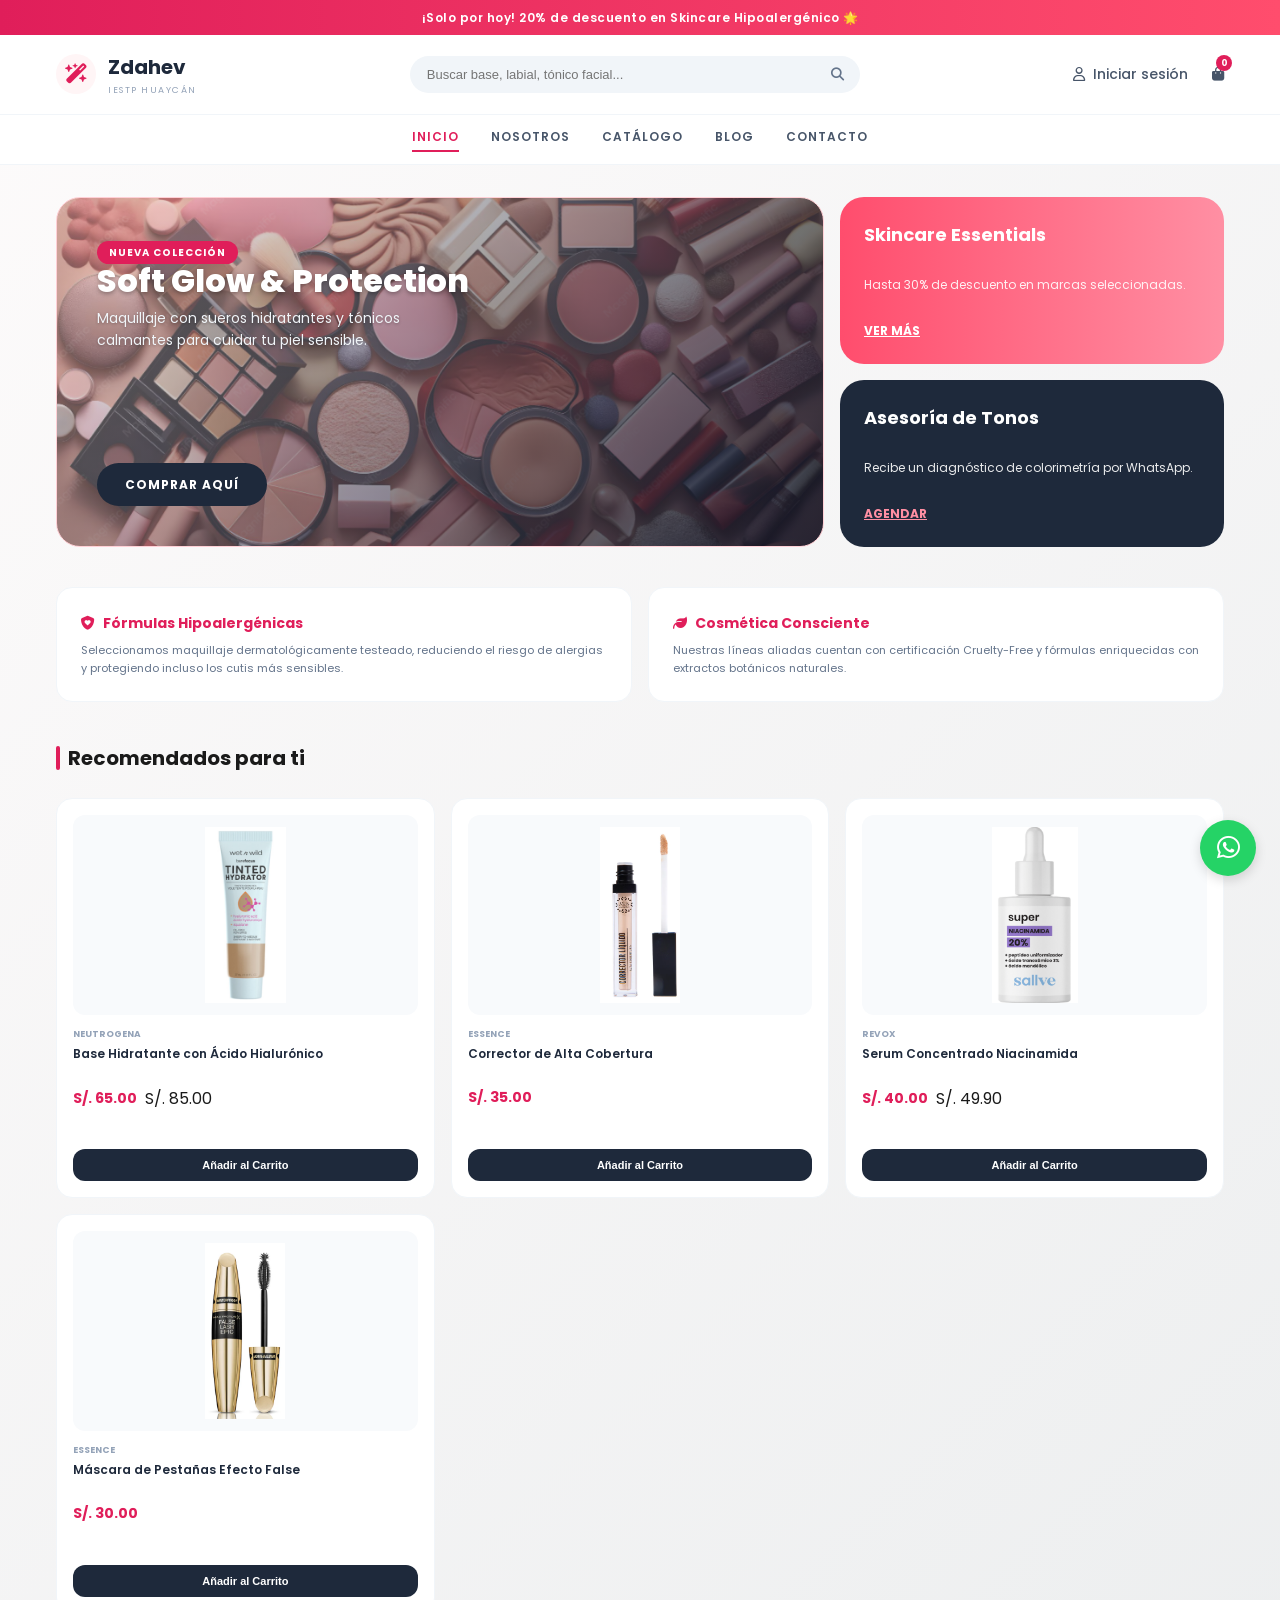
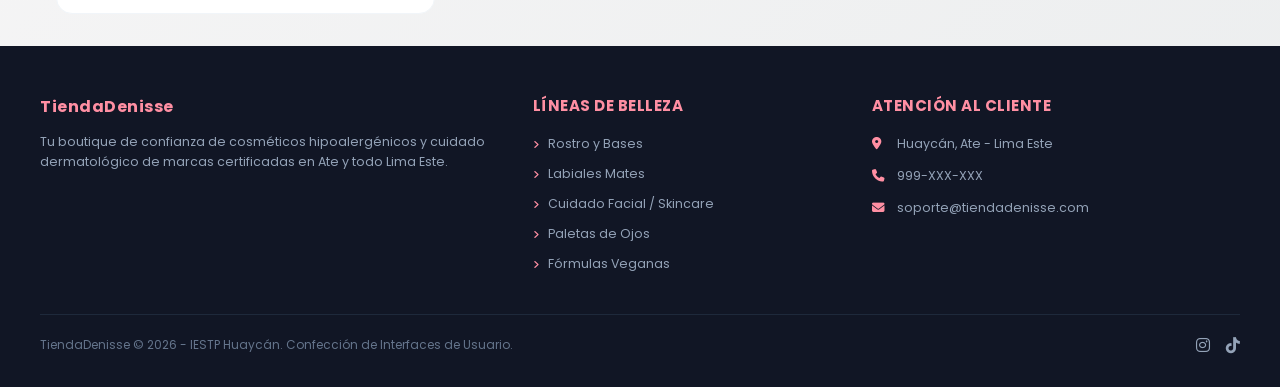
<file: index.html>
<!DOCTYPE html>
<html lang="es">
<head>
    <meta charset="UTF-8">
    <meta name="viewport" content="width=device-width, initial-scale=1.0">
    <title>TiendaDenisse | Cosméticos y Maquillaje</title>
    <link rel="stylesheet" href="estilo.css">
    <link rel="stylesheet" href="https://cdnjs.cloudflare.com/ajax/libs/font-awesome/6.4.0/css/all.min.css">
</head>
<body>

    <div class="barra-promo">
        ¡Solo por hoy! 20% de descuento en Skincare Hipoalergénico 🌟
    </div>

    <header>
        <div class="cabecera-contenedor">
            <a href="index.html" class="logo-enlace">
                <div class="logo-icono"><i class="fa-solid fa-wand-magic-sparkles"></i></div>
                <div class="logo-texto">
                    <h1>Zdahev</h1>
                    <p>IESTP Huaycán</p>
                </div>
            </a>
            <div class="buscador-caja">
                <input type="text" placeholder="Buscar base, labial, tónico facial..." class="buscador-input">
                <button class="buscador-boton"><i class="fa-solid fa-magnifying-glass"></i></button>
            </div>
            <div class="cabecera-iconos">
                <div class="icono-usuario">
                    <i class="fa-regular fa-user"></i>
                    <span>Iniciar sesión</span>
                </div>
                <div class="icono-carrito">
                    <div class="carrito-badge">
                        <i class="fa-solid fa-bag-shopping"></i>
                        <span class="badge">0</span>
                    </div>
                </div>
            </div>
        </div>
        <nav class="menu-navegacion">
            <div class="menu-enlaces">
                <a href="index.html" class="activo">Inicio</a>
                <a href="nosotros.html">Nosotros</a>
                <a href="catalogo.html">Catálogo</a>
                <a href="blog.html">Blog</a>
                <a href="contacto.html">Contacto</a>
            </div>
        </nav>
    </header>

    <main>
        <div class="banner-grid">
    <div class="banner-grande">
        <div>
            <span class="tag-nuevo">Nueva Colección</span>
            <h2>Soft Glow & Protection</h2>
            <p>Maquillaje con sueros hidratantes y tónicos calmantes para cuidar tu piel sensible.</p>
        </div>
       
                <div>
                    <a href="catalogo.html" class="boton-comprar">Comprar Aquí</a>
                </div>
            </div>
            <div class="banners-columna">
                <div class="banner-mini rosa">
                    <h3>Skincare Essentials</h3>
                    <p>Hasta 30% de descuento en marcas seleccionadas.</p>
                    <a href="catalogo.html">Ver Más</a>
                </div>
                <div class="banner-mini oscuro">
                    <h3>Asesoría de Tonos</h3>
                    <p>Recibe un diagnóstico de colorimetría por WhatsApp.</p>
                    <a href="contacto.html">Agendar</a>
                </div>
            </div>
        </div>

        <div class="columnas-info">
            <div class="tarjeta-info">
                <h3><i class="fa-solid fa-shield-heart"></i> Fórmulas Hipoalergénicas</h3>
                <p>Seleccionamos maquillaje dermatológicamente testeado, reduciendo el riesgo de alergias y protegiendo incluso los cutis más sensibles.</p>
            </div>
            <div class="tarjeta-info">
                <h3><i class="fa-solid fa-leaf"></i> Cosmética Consciente</h3>
                <p>Nuestras líneas aliadas cuentan con certificación Cruelty-Free y fórmulas enriquecidas con extractos botánicos naturales.</p>
            </div>
        </div>

        <section>
            <h2 class="seccion-titulo"><span></span> Recomendados para ti</h2>
            <div class="grid-productos">
                <div class="tarjeta-producto">
                    <div class="producto-imagen"><img src="m1.png" alt=""></div>
                    <div>
                        <span class="producto-marca">Neutrogena</span>
                        <h4 class="producto-nombre">Base Hidratante con Ácido Hialurónico</h4>
                        <div class="precio-caja">
                            <span class="precio-actual">S/. 65.00</span>
                            <span class="precio-antiguo">S/. 85.00</span>
                        </div>
                    </div>
                    <button class="boton-carrito">Añadir al Carrito</button>
                </div>
                <div class="tarjeta-producto">
                    <div class="producto-imagen"><img src="m2.png" alt=""></div>
                    <div>
                        <span class="producto-marca">Essence</span>
                        <h4 class="producto-nombre">Corrector de Alta Cobertura</h4>
                        <div class="precio-caja">
                            <span class="precio-actual">S/. 35.00</span>
                        </div>
                    </div>
                    <button class="boton-carrito">Añadir al Carrito</button>
                </div>
                <div class="tarjeta-producto">
                    <div class="producto-imagen"><img src="m3.png" alt=""></div>
                    <div>
                        <span class="producto-marca">Revox</span>
                        <h4 class="producto-nombre">Serum Concentrado Niacinamida</h4>
                        <div class="precio-caja">
                            <span class="precio-actual">S/. 40.00</span>
                            <span class="precio-antiguo">S/. 49.90</span>
                        </div>
                    </div>
                    <button class="boton-carrito">Añadir al Carrito</button>
                </div>
                <div class="tarjeta-producto">
                    <div class="producto-imagen"><img src="m4.png" alt=""></div>
                    <div>
                        <span class="producto-marca">Essence</span>
                        <h4 class="producto-nombre">Máscara de Pestañas Efecto False</h4>
                        <div class="precio-caja">
                            <span class="precio-actual">S/. 30.00</span>
                        </div>
                    </div>
                    <button class="boton-carrito">Añadir al Carrito</button>
                </div>
            </div>
        </section>
    </main>

    <footer class="footer-premium">
        <div class="footer-premium-contenedor">
            
            <div class="footer-columnas-grid">
                <!-- Columna 1: Branding y Propósito -->
                <div class="columna-beauty">
                    <h4 style="color: #ff8fa3; font-size: 16px; font-weight: 700; text-transform: none; margin-bottom: 12px;">TiendaDenisse</h4>
                    <p>Tu boutique de confianza de cosméticos hipoalergénicos y cuidado dermatológico de marcas certificadas en Ate y todo Lima Este.</p>
                </div>

                <!-- Columna 2: NUEVA INFORMACIÓN (Reemplaza al Mapa del Sitio) -->
                <div class="columna-beauty">
                    <h4>Líneas de Belleza</h4>
                    <ul>
                        <li><a href="catalogo.html"><i class="fa-solid fa-angle-right" style="font-size: 10px; margin-right: 6px; color: #ff8fa3;"></i> Rostro y Bases</a></li>
                        <li><a href="catalogo.html"><i class="fa-solid fa-angle-right" style="font-size: 10px; margin-right: 6px; color: #ff8fa3;"></i> Labiales Mates</a></li>
                        <li><a href="catalogo.html"><i class="fa-solid fa-angle-right" style="font-size: 10px; margin-right: 6px; color: #ff8fa3;"></i> Cuidado Facial / Skincare</a></li>
                        <li><a href="catalogo.html"><i class="fa-solid fa-angle-right" style="font-size: 10px; margin-right: 6px; color: #ff8fa3;"></i> Paletas de Ojos</a></li>
                        <li><a href="catalogo.html"><i class="fa-solid fa-angle-right" style="font-size: 10px; margin-right: 6px; color: #ff8fa3;"></i> Fórmulas Veganas</a></li>
                    </ul>
                </div>

                <!-- Columna 3: Información de Contacto Directo -->
                <div class="columna-beauty">
                    <h4>Atención al Cliente</h4>
                    <ul style="gap: 12px;">
                        <li><i class="fa-solid fa-location-dot" style="color: #ff8fa3; margin-right: 8px; width: 14px;"></i> Huaycán, Ate - Lima Este</li>
                        <li><i class="fa-solid fa-phone" style="color: #ff8fa3; margin-right: 8px; width: 14px;"></i> 999-XXX-XXX</li>
                        <li><i class="fa-solid fa-envelope" style="color: #ff8fa3; margin-right: 8px; width: 14px;"></i> soporte@tiendadenisse.com</li>
                    </ul>
                </div>
            </div>

            <!-- Fila Inferior Sutil -->
            <div class="footer-base-creditos">
                <span>TiendaDenisse © 2026 - IESTP Huaycán. Confección de Interfaces de Usuario.</span>
                <div class="redes-beauty-iconos">
                    <i class="fa-brands fa-instagram"></i>
                    <i class="fa-brands fa-tiktok"></i>
                </div>
            </div>

        </div>
    </footer>
    <!-- GLOBITO DE WHATSAPP FLOTANTE FIJO -->
    <a href="https://wa.me/51999999999" class="btn-whatsapp-flotante" target="_blank">
        <i class="fa-brands fa-whatsapp"></i>
    </a>

</body>
</html>
</file>
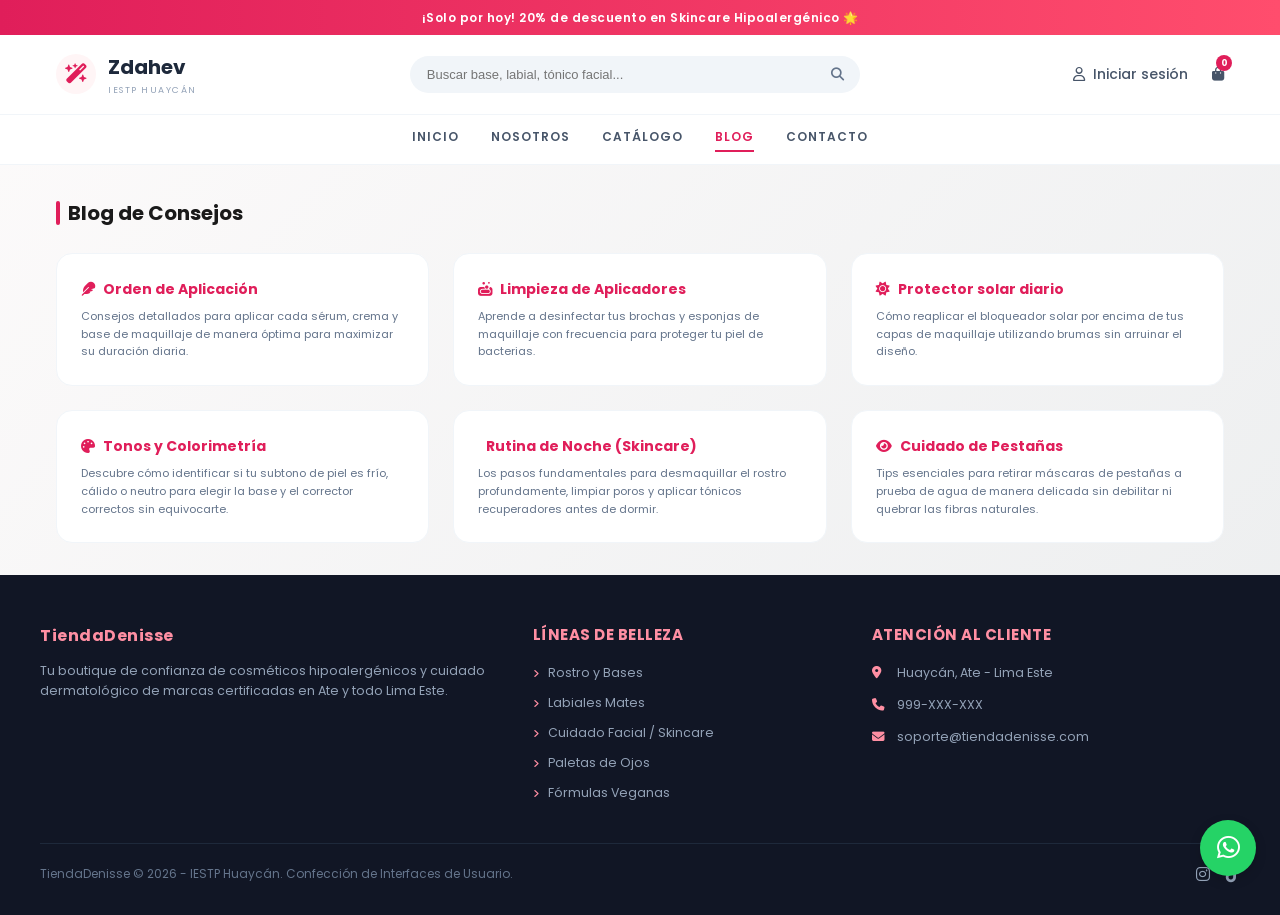
<file: blog.html>
<!DOCTYPE html>
<html lang="es">
<head>
    <meta charset="UTF-8">
    <meta name="viewport" content="width=device-width, initial-scale=1.0">
    <title>Blog | TiendaDenisse</title>
    <link rel="stylesheet" href="estilo.css">
    <link rel="stylesheet" href="https://cdnjs.cloudflare.com/ajax/libs/font-awesome/6.4.0/css/all.min.css">
</head>
<body>

    <div class="barra-promo">
        ¡Solo por hoy! 20% de descuento en Skincare Hipoalergénico 🌟
    </div>

    <header>
        <div class="cabecera-contenedor">
            <a href="index.html" class="logo-enlace">
                <div class="logo-icono"><i class="fa-solid fa-wand-magic-sparkles"></i></div>
                <div class="logo-texto">
                    <h1>Zdahev</h1>
                    <p>IESTP Huaycán</p>
                </div>
            </a>
            <div class="buscador-caja">
                <input type="text" placeholder="Buscar base, labial, tónico facial..." class="buscador-input">
                <button class="buscador-boton"><i class="fa-solid fa-magnifying-glass"></i></button>
            </div>
            <div class="cabecera-iconos">
                <div class="icono-usuario">
                    <i class="fa-regular fa-user"></i>
                    <span>Iniciar sesión</span>
                </div>
                <div class="icono-carrito">
                    <div class="carrito-badge">
                        <i class="fa-solid fa-bag-shopping"></i>
                        <span class="badge">0</span>
                    </div>
                </div>
            </div>
        </div>
        <nav class="menu-navegacion">
            <div class="menu-enlaces">
                <a href="index.html">Inicio</a>
                <a href="nosotros.html">Nosotros</a>
                <a href="catalogo.html">Catálogo</a>
                <a href="blog.html" class="activo">Blog</a>
                <a href="contacto.html">Contacto</a>
            </div>
        </nav>
    </header>

    <main>
        <h2 class="seccion-titulo"><span></span> Blog de Consejos</h2>
        
        <!-- Grilla ampliada a 6 artículos (3 por fila) para eliminar el espacio en blanco -->
        <div class="grid-blog">
            
            <!-- Fila 1: Artículos Existentes -->
            <article class="tarjeta-blog">
                <div class="tarjeta-info" style="border:none; padding:0;">
                    <h3 style="margin-bottom:8px;"><i class="fa-solid fa-feather"></i> Orden de Aplicación</h3>
                    <p>Consejos detallados para aplicar cada sérum, crema y base de maquillaje de manera óptima para maximizar su duración diaria.</p>
                </div>
            </article>

            <article class="tarjeta-blog">
                <div class="tarjeta-info" style="border:none; padding:0;">
                    <h3 style="margin-bottom:8px;"><i class="fa-solid fa-soap"></i> Limpieza de Aplicadores</h3>
                    <p>Aprende a desinfectar tus brochas y esponjas de maquillaje con frecuencia para proteger tu piel de bacterias.</p>
                </div>
            </article>

            <article class="tarjeta-blog">
                <div class="tarjeta-info" style="border:none; padding:0;">
                    <h3 style="margin-bottom:8px;"><i class="fa-solid fa-sun"></i> Protector solar diario</h3>
                    <p>Cómo reaplicar el bloqueador solar por encima de tus capas de maquillaje utilizando brumas sin arruinar el diseño.</p>
                </div>
            </article>

            <!-- Fila 2: Nuevos Artículos Añadidos -->
            <article class="tarjeta-blog">
                <div class="tarjeta-info" style="border:none; padding:0;">
                    <h3 style="margin-bottom:8px;"><i class="fa-solid fa-palette"></i> Tonos y Colorimetría</h3>
                    <p>Descubre cómo identificar si tu subtono de piel es frío, cálido o neutro para elegir la base y el corrector correctos sin equivocarte.</p>
                </div>
            </article>

            <article class="tarjeta-blog">
                <div class="tarjeta-info" style="border:none; padding:0;">
                    <h3 style="margin-bottom:8px;"><i class="fa-solid fa-sparkles"></i> Rutina de Noche (Skincare)</h3>
                    <p>Los pasos fundamentales para desmaquillar el rostro profundamente, limpiar poros y aplicar tónicos recuperadores antes de dormir.</p>
                </div>
            </article>

            <article class="tarjeta-blog">
                <div class="tarjeta-info" style="border:none; padding:0;">
                    <h3 style="margin-bottom:8px;"><i class="fa-solid fa-eye"></i> Cuidado de Pestañas</h3>
                    <p>Tips esenciales para retirar máscaras de pestañas a prueba de agua de manera delicada sin debilitar ni quebrar las fibras naturales.</p>
                </div>
            </article>

        </div>
    </main>

    <!-- PIE DE PÁGINA CON SECCIÓN DE CATEGORÍAS CAMBIADA -->
    <footer class="footer-premium">
        <div class="footer-premium-contenedor">
            
            <div class="footer-columnas-grid">
                <!-- Columna 1: Branding y Propósito -->
                <div class="columna-beauty">
                    <h4 style="color: #ff8fa3; font-size: 16px; font-weight: 700; text-transform: none; margin-bottom: 12px;">TiendaDenisse</h4>
                    <p>Tu boutique de confianza de cosméticos hipoalergénicos y cuidado dermatológico de marcas certificadas en Ate y todo Lima Este.</p>
                </div>

                <!-- Columna 2: NUEVA INFORMACIÓN (Reemplaza al Mapa del Sitio) -->
                <div class="columna-beauty">
                    <h4>Líneas de Belleza</h4>
                    <ul>
                        <li><a href="catalogo.html"><i class="fa-solid fa-angle-right" style="font-size: 10px; margin-right: 6px; color: #ff8fa3;"></i> Rostro y Bases</a></li>
                        <li><a href="catalogo.html"><i class="fa-solid fa-angle-right" style="font-size: 10px; margin-right: 6px; color: #ff8fa3;"></i> Labiales Mates</a></li>
                        <li><a href="catalogo.html"><i class="fa-solid fa-angle-right" style="font-size: 10px; margin-right: 6px; color: #ff8fa3;"></i> Cuidado Facial / Skincare</a></li>
                        <li><a href="catalogo.html"><i class="fa-solid fa-angle-right" style="font-size: 10px; margin-right: 6px; color: #ff8fa3;"></i> Paletas de Ojos</a></li>
                        <li><a href="catalogo.html"><i class="fa-solid fa-angle-right" style="font-size: 10px; margin-right: 6px; color: #ff8fa3;"></i> Fórmulas Veganas</a></li>
                    </ul>
                </div>

                <!-- Columna 3: Información de Contacto Directo -->
                <div class="columna-beauty">
                    <h4>Atención al Cliente</h4>
                    <ul style="gap: 12px;">
                        <li><i class="fa-solid fa-location-dot" style="color: #ff8fa3; margin-right: 8px; width: 14px;"></i> Huaycán, Ate - Lima Este</li>
                        <li><i class="fa-solid fa-phone" style="color: #ff8fa3; margin-right: 8px; width: 14px;"></i> 999-XXX-XXX</li>
                        <li><i class="fa-solid fa-envelope" style="color: #ff8fa3; margin-right: 8px; width: 14px;"></i> soporte@tiendadenisse.com</li>
                    </ul>
                </div>
            </div>

            <!-- Fila Inferior Sutil -->
            <div class="footer-base-creditos">
                <span>TiendaDenisse © 2026 - IESTP Huaycán. Confección de Interfaces de Usuario.</span>
                <div class="redes-beauty-iconos">
                    <i class="fa-brands fa-instagram"></i>
                    <i class="fa-brands fa-tiktok"></i>
                </div>
            </div>

        </div>
    </footer>

    <!-- GLOBITO DE WHATSAPP FLOTANTE FIJO -->
    <a href="https://wa.me/51999999999" class="btn-whatsapp-flotante" target="_blank">
        <i class="fa-brands fa-whatsapp"></i>
    </a>

</body>
</html>
</file>
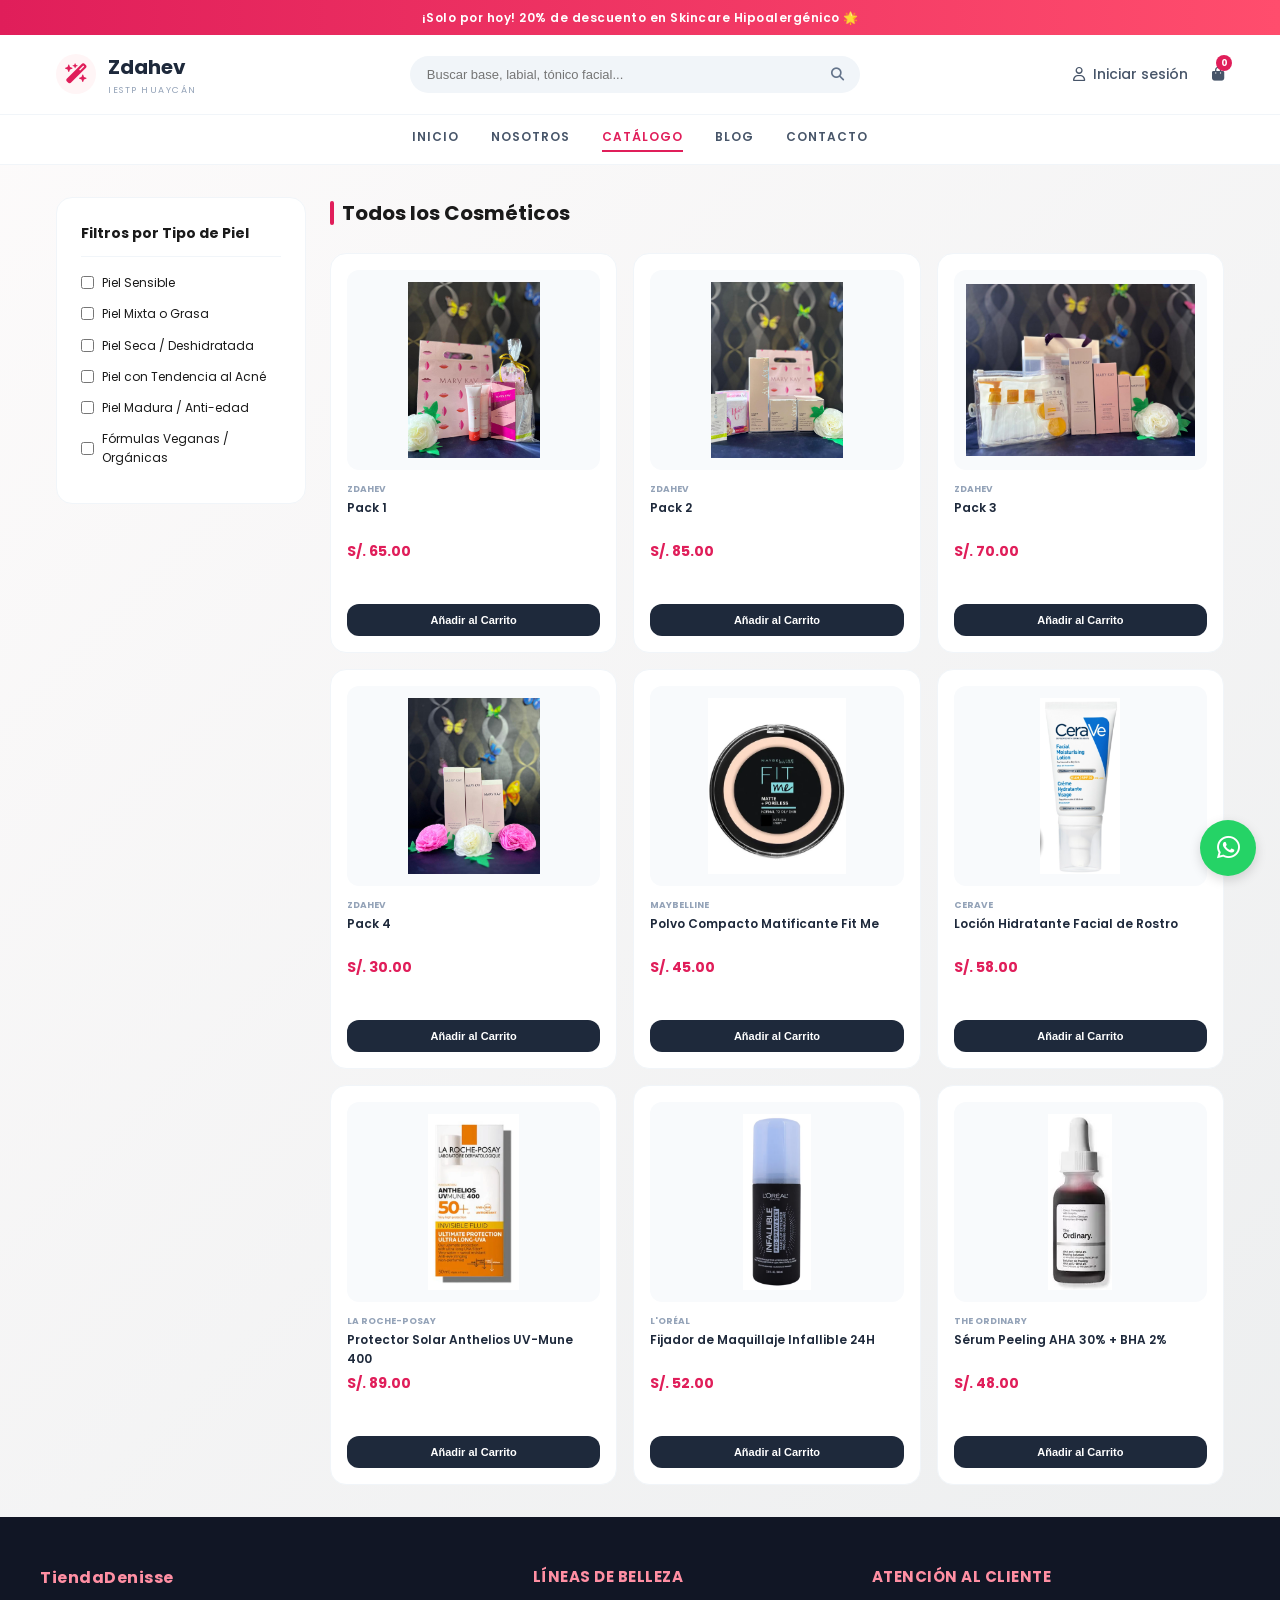
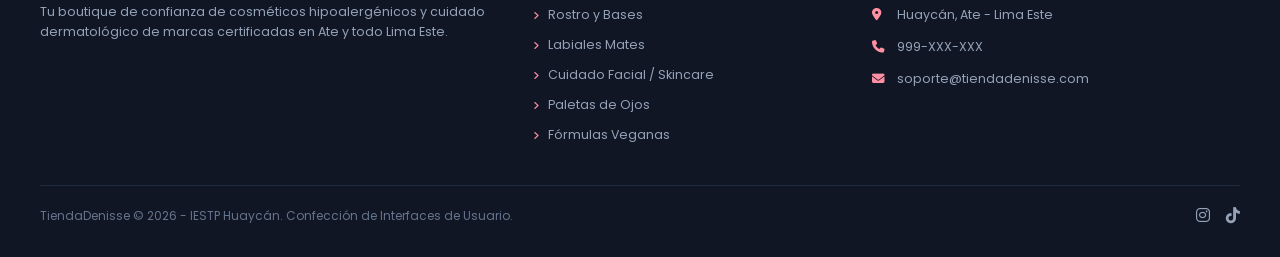
<file: catalogo.html>
<!DOCTYPE html>
<html lang="es">
<head>
    <meta charset="UTF-8">
    <meta name="viewport" content="width=device-width, initial-scale=1.0">
    <title>Catálogo | TiendaDenisse</title>
    <link rel="stylesheet" href="estilo.css">
    <link rel="stylesheet" href="https://cdnjs.cloudflare.com/ajax/libs/font-awesome/6.4.0/css/all.min.css">
</head>
<body>

    <div class="barra-promo">
        ¡Solo por hoy! 20% de descuento en Skincare Hipoalergénico 🌟
    </div>

    <header>
        <div class="cabecera-contenedor">
            <a href="index.html" class="logo-enlace">
                <div class="logo-icono"><i class="fa-solid fa-wand-magic-sparkles"></i></div>
                <div class="logo-texto">
                    <h1>Zdahev</h1>
                    <p>IESTP Huaycán</p>
                </div>
            </a>
            <div class="buscador-caja">
                <input type="text" placeholder="Buscar base, labial, tónico facial..." class="buscador-input">
                <button class="buscador-boton"><i class="fa-solid fa-magnifying-glass"></i></button>
            </div>
            <div class="cabecera-iconos">
                <div class="icono-usuario">
                    <i class="fa-regular fa-user"></i>
                    <span>Iniciar sesión</span>
                </div>
                <div class="icono-carrito">
                    <div class="carrito-badge">
                        <i class="fa-solid fa-bag-shopping"></i>
                        <span class="badge">0</span>
                    </div>
                </div>
            </div>
        </div>
        <nav class="menu-navegacion">
            <div class="menu-enlaces">
                <a href="index.html">Inicio</a>
                <a href="nosotros.html">Nosotros</a>
                <a href="catalogo.html" class="activo">Catálogo</a>
                <a href="blog.html">Blog</a>
                <a href="contacto.html">Contacto</a>
            </div>
        </nav>
    </header>

    <main>
        <div class="catalogo-flex">
            
            <!-- BARRA LATERAL: Ampliada a 6 Filtros -->
            <aside class="filtro-lateral">
                <h3>Filtros por Tipo de Piel</h3>
                <label class="filtro-opcion"><input type="checkbox"> Piel Sensible</label>
                <label class="filtro-opcion"><input type="checkbox"> Piel Mixta o Grasa</label>
                <label class="filtro-opcion"><input type="checkbox"> Piel Seca / Deshidratada</label>
                <!-- Nuevos filtros añadidos -->
                <label class="filtro-opcion"><input type="checkbox"> Piel con Tendencia al Acné</label>
                <label class="filtro-opcion"><input type="checkbox"> Piel Madura / Anti-edad</label>
                <label class="filtro-opcion"><input type="checkbox"> Fórmulas Veganas / Orgánicas</label>
            </aside>

            <!-- SECCIÓN DE PRODUCTOS: Ampliada a 9 Productos (Fila de 3x3) -->
            <section style="flex: 1;">
                <h2 class="seccion-titulo"><span></span> Todos los Cosméticos</h2>
                <div class="grid-productos">
                    
                    <!-- Fila 1: Productos Iniciales -->
                    <div class="tarjeta-producto">
                        <div class="producto-imagen"><img src="pack1.jpg" alt=""></i></div>
                        <div>
                            <span class="producto-marca">Zdahev</span>
                            <h4 class="producto-nombre">Pack 1</h4>
                            <div class="precio-caja">
                                <span class="precio-actual">S/. 65.00</span>
                            </div>
                        </div>
                        <button class="boton-carrito">Añadir al Carrito</button>
                    </div>

                    <div class="tarjeta-producto">
                        <div class="producto-imagen"><img src="pack2.jpg" alt=""></div>
                        <div>
                            <span class="producto-marca">Zdahev</span>
                            <h4 class="producto-nombre">Pack 2</h4>
                            <div class="precio-caja">
                                <span class="precio-actual">S/. 85.00</span>
                            </div>
                        </div>
                        <button class="boton-carrito">Añadir al Carrito</button>
                    </div>

                    <div class="tarjeta-producto">
                        <div class="producto-imagen"><img src="pack3.jpg" alt=""></div>
                        <div>
                            <span class="producto-marca">Zdahev</span>
                            <h4 class="producto-nombre">Pack 3</h4>
                            <div class="precio-caja">
                                <span class="precio-actual">S/. 70.00</span>
                            </div>
                        </div>
                        <button class="boton-carrito">Añadir al Carrito</button>
                    </div>

                    <!-- Fila 2: Nuevos Productos Añadidos -->
                    <div class="tarjeta-producto">
                        <div class="producto-imagen"><img src="pack4.jpg" alt=""></div>
                        <div>
                            <span class="producto-marca">Zdahev</span>
                            <h4 class="producto-nombre">Pack 4</h4>
                            <div class="precio-caja">
                                <span class="precio-actual">S/. 30.00</span>
                            </div>
                        </div>
                        <button class="boton-carrito">Añadir al Carrito</button>
                    </div>

                    <div class="tarjeta-producto">
                        <div class="producto-imagen"><img src="m5.png" alt=""></div>
                        <div>
                            <span class="producto-marca">Maybelline</span>
                            <h4 class="producto-nombre">Polvo Compacto Matificante Fit Me</h4>
                            <div class="precio-caja">
                                <span class="precio-actual">S/. 45.00</span>
                            </div>
                        </div>
                        <button class="boton-carrito">Añadir al Carrito</button>
                    </div>

                    <div class="tarjeta-producto">
                        <div class="producto-imagen"><img src="m6.png" alt=""></div>
                        <div>
                            <span class="producto-marca">Cerave</span>
                            <h4 class="producto-nombre">Loción Hidratante Facial de Rostro</h4>
                            <div class="precio-caja">
                                <span class="precio-actual">S/. 58.00</span>
                            </div>
                        </div>
                        <button class="boton-carrito">Añadir al Carrito</button>
                    </div>

                    <!-- Fila 3: Nuevos Productos Añadidos -->
                    <div class="tarjeta-producto">
                        <div class="producto-imagen"><img src="m7.png" alt=""></div>
                        <div>
                            <span class="producto-marca">La Roche-Posay</span>
                            <h4 class="producto-nombre">Protector Solar Anthelios UV-Mune 400</h4>
                            <div class="precio-caja">
                                <span class="precio-actual">S/. 89.00</span>
                            </div>
                        </div>
                        <button class="boton-carrito">Añadir al Carrito</button>
                    </div>

                    <div class="tarjeta-producto">
                        <div class="producto-imagen"><img src="m8.png" alt=""></div>
                        <div>
                            <span class="producto-marca">L'Oréal</span>
                            <h4 class="producto-nombre">Fijador de Maquillaje Infallible 24H</h4>
                            <div class="precio-caja">
                                <span class="precio-actual">S/. 52.00</span>
                            </div>
                        </div>
                        <button class="boton-carrito">Añadir al Carrito</button>
                    </div>

                    <div class="tarjeta-producto">
                        <div class="producto-imagen"><img src="m9.png" alt=""></div>
                        <div>
                            <span class="producto-marca">The Ordinary</span>
                            <h4 class="producto-nombre">Sérum Peeling AHA 30% + BHA 2%</h4>
                            <div class="precio-caja">
                                <span class="precio-actual">S/. 48.00</span>
                            </div>
                        </div>
                        <button class="boton-carrito">Añadir al Carrito</button>
                    </div>

                </div>
            </section>
        </div>
    </main>

    <!-- PIE DE PÁGINA CON SECCIÓN DE CATEGORÍAS CAMBIADA -->
    <footer class="footer-premium">
        <div class="footer-premium-contenedor">
            
            <div class="footer-columnas-grid">
                <!-- Columna 1: Branding y Propósito -->
                <div class="columna-beauty">
                    <h4 style="color: #ff8fa3; font-size: 16px; font-weight: 700; text-transform: none; margin-bottom: 12px;">TiendaDenisse</h4>
                    <p>Tu boutique de confianza de cosméticos hipoalergénicos y cuidado dermatológico de marcas certificadas en Ate y todo Lima Este.</p>
                </div>

                <!-- Columna 2: NUEVA INFORMACIÓN (Reemplaza al Mapa del Sitio) -->
                <div class="columna-beauty">
                    <h4>Líneas de Belleza</h4>
                    <ul>
                        <li><a href="catalogo.html"><i class="fa-solid fa-angle-right" style="font-size: 10px; margin-right: 6px; color: #ff8fa3;"></i> Rostro y Bases</a></li>
                        <li><a href="catalogo.html"><i class="fa-solid fa-angle-right" style="font-size: 10px; margin-right: 6px; color: #ff8fa3;"></i> Labiales Mates</a></li>
                        <li><a href="catalogo.html"><i class="fa-solid fa-angle-right" style="font-size: 10px; margin-right: 6px; color: #ff8fa3;"></i> Cuidado Facial / Skincare</a></li>
                        <li><a href="catalogo.html"><i class="fa-solid fa-angle-right" style="font-size: 10px; margin-right: 6px; color: #ff8fa3;"></i> Paletas de Ojos</a></li>
                        <li><a href="catalogo.html"><i class="fa-solid fa-angle-right" style="font-size: 10px; margin-right: 6px; color: #ff8fa3;"></i> Fórmulas Veganas</a></li>
                    </ul>
                </div>

                <!-- Columna 3: Información de Contacto Directo -->
                <div class="columna-beauty">
                    <h4>Atención al Cliente</h4>
                    <ul style="gap: 12px;">
                        <li><i class="fa-solid fa-location-dot" style="color: #ff8fa3; margin-right: 8px; width: 14px;"></i> Huaycán, Ate - Lima Este</li>
                        <li><i class="fa-solid fa-phone" style="color: #ff8fa3; margin-right: 8px; width: 14px;"></i> 999-XXX-XXX</li>
                        <li><i class="fa-solid fa-envelope" style="color: #ff8fa3; margin-right: 8px; width: 14px;"></i> soporte@tiendadenisse.com</li>
                    </ul>
                </div>
            </div>

            <!-- Fila Inferior Sutil -->
            <div class="footer-base-creditos">
                <span>TiendaDenisse © 2026 - IESTP Huaycán. Confección de Interfaces de Usuario.</span>
                <div class="redes-beauty-iconos">
                    <i class="fa-brands fa-instagram"></i>
                    <i class="fa-brands fa-tiktok"></i>
                </div>
            </div>

        </div>
    </footer>

    <!-- GLOBITO DE WHATSAPP FLOTANTE FIJO -->
    <a href="https://wa.me/51999999999" class="btn-whatsapp-flotante" target="_blank">
        <i class="fa-brands fa-whatsapp"></i>
    </a>
    </a>

</body>
</html>
</file>
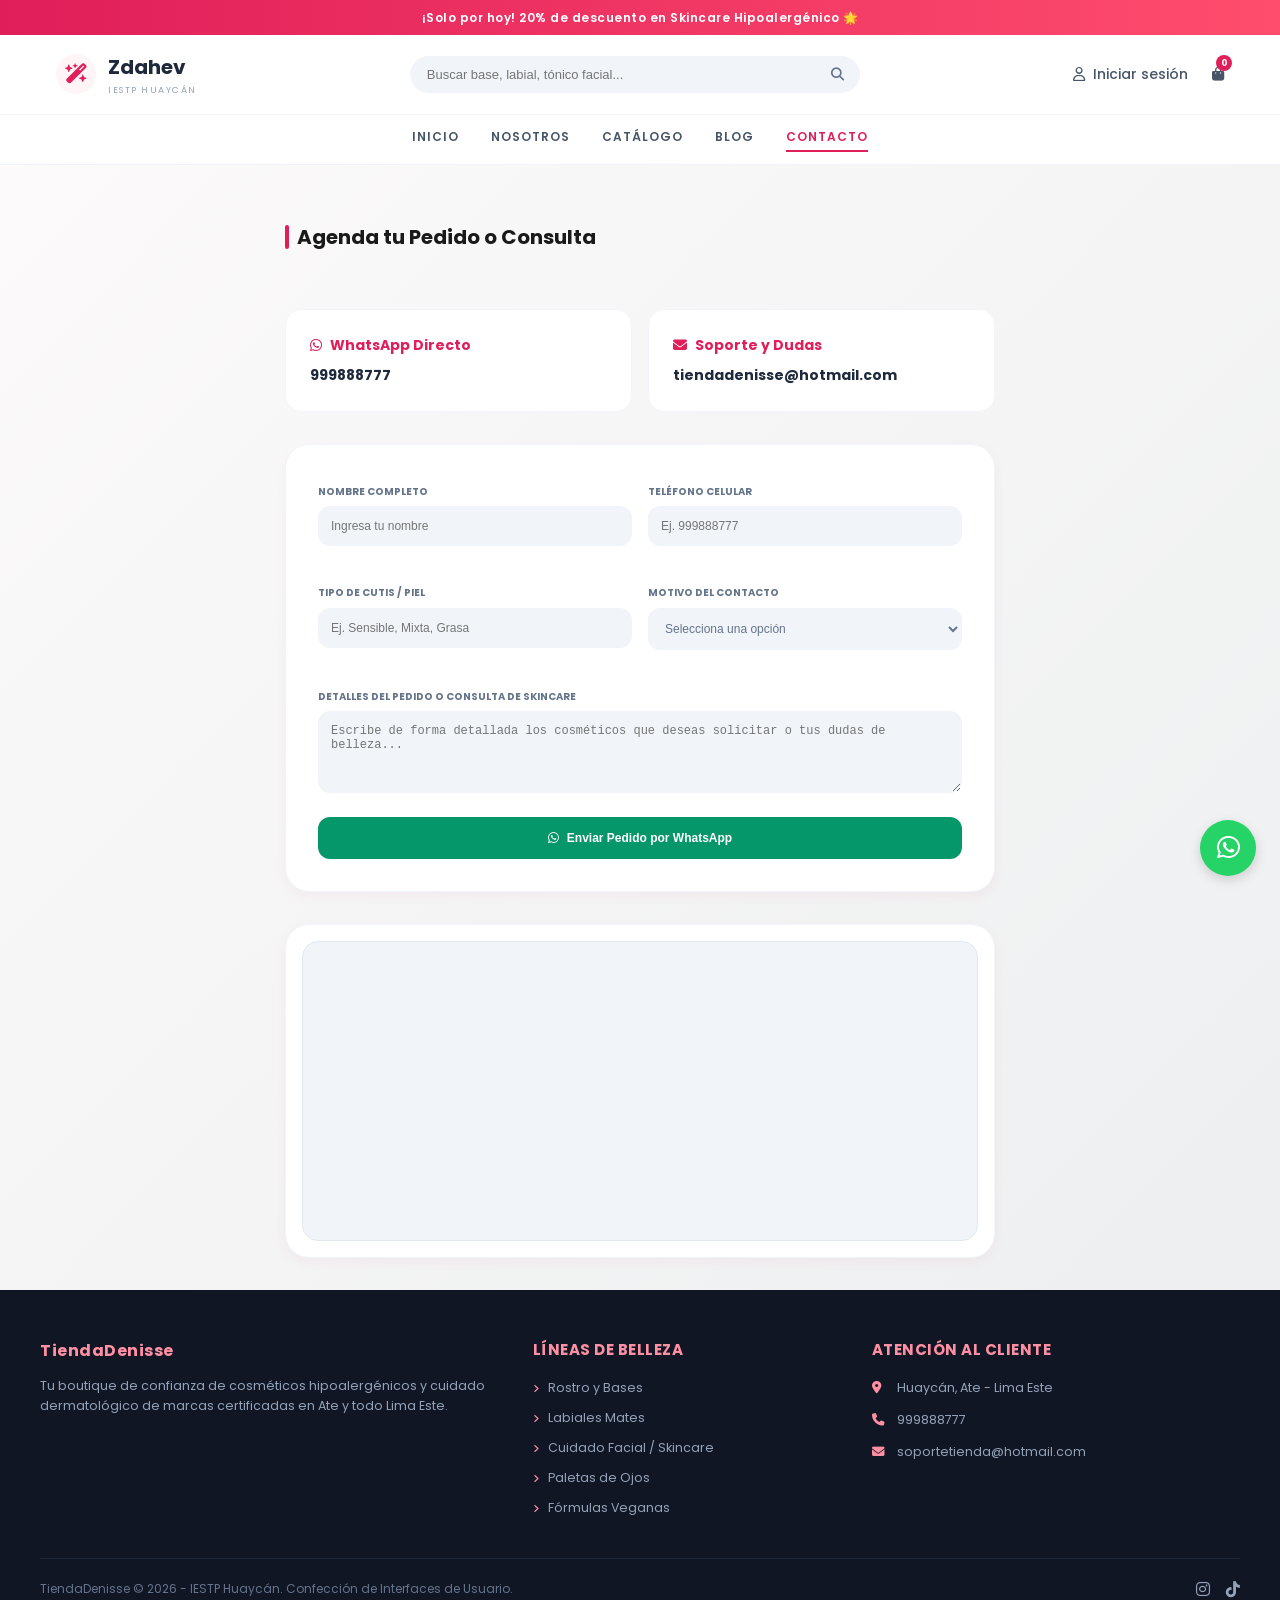
<file: contacto.html>
<!DOCTYPE html>
<html lang="es">
<head>
    <meta charset="UTF-8">
    <meta name="viewport" content="width=device-width, initial-scale=1.0">
    <title>Contacto | TiendaDenisse</title>
    <link rel="stylesheet" href="estilo.css">
    <link rel="stylesheet" href="https://cdnjs.cloudflare.com/ajax/libs/font-awesome/6.4.0/css/all.min.css">
</head>
<body>

    <div class="barra-promo">
        ¡Solo por hoy! 20% de descuento en Skincare Hipoalergénico 🌟
    </div>

    <header>
        <div class="cabecera-contenedor">
            <a href="index.html" class="logo-enlace">
                <div class="logo-icono"><i class="fa-solid fa-wand-magic-sparkles"></i></div>
                <div class="logo-texto">
                    <h1>Zdahev</h1>
                    <p>IESTP Huaycán</p>
                </div>
            </a>
            <div class="buscador-caja">
                <input type="text" placeholder="Buscar base, labial, tónico facial..." class="buscador-input">
                <button class="buscador-boton"><i class="fa-solid fa-magnifying-glass"></i></button>
            </div>
            <div class="cabecera-iconos">
                <div class="icono-usuario">
                    <i class="fa-regular fa-user"></i>
                    <span>Iniciar sesión</span>
                </div>
                <div class="icono-carrito">
                    <div class="carrito-badge">
                        <i class="fa-solid fa-bag-shopping"></i>
                        <span class="badge">0</span>
                    </div>
                </div>
            </div>
        </div>
        <nav class="menu-navegacion">
            <div class="menu-enlaces">
                <a href="index.html">Inicio</a>
                <a href="nosotros.html">Nosotros</a>
                <a href="catalogo.html">Catálogo</a>
                <a href="blog.html">Blog</a>
                <a href="contacto.html" class="activo">Contacto</a>
            </div>
        </nav>
    </header>

    <main>
        <div class="seccion-contacto-pila">
            
            <h2 class="seccion-titulo"><span></span> Agenda tu Pedido o Consulta</h2>

            <!-- FILA 1: Canales informativos posicionados arriba en paralelo -->
            <div class="canales-contacto-linea">
                <div class="tarjeta-info" style="margin-bottom: 0;">
                    <h3><i class="fa-brands fa-whatsapp"></i> WhatsApp Directo</h3>
                    <p style="font-weight: bold; font-size: 14px; margin-top: 4px; color: var(--color-oscuro);">999888777</p>
                </div>
                <div class="tarjeta-info" style="margin-bottom: 0;">
                    <h3><i class="fa-solid fa-envelope"></i> Soporte y Dudas</h3>
                    <p style="font-weight: bold; font-size: 14px; margin-top: 4px; color: var(--color-oscuro);">tiendadenisse@hotmail.com</p>
                </div>
            </div>

            <!-- FILA 2: Formulario a ancho completo centralizado -->
            <div class="formulario-ancho-completo">
                <div class="formulario-inputs-grid">
                    <div class="formulario-grupo">
                        <label>Nombre Completo</label>
                        <input type="text" class="formulario-input" placeholder="Ingresa tu nombre">
                    </div>
                    <div class="formulario-grupo">
                        <label>Teléfono Celular</label>
                        <input type="tel" class="formulario-input" placeholder="Ej. 999888777">
                    </div>
                </div>

                <div class="formulario-inputs-grid">
                    <div class="formulario-grupo">
                        <label>Tipo de Cutis / Piel</label>
                        <input type="text" class="formulario-input" placeholder="Ej. Sensible, Mixta, Grasa">
                    </div>
                    <div class="formulario-grupo">
                        <label>Motivo del Contacto</label>
                        <!-- Nuevo elemento añadido para romper la similitud de estructura -->
                        <select class="formulario-input" style="color: #64748b; background-image: none;">
                            <option value="">Selecciona una opción</option>
                            <option value="pedido">Realizar un Pedido</option>
                            <option value="asesoria">Asesoría de Colorimetría</option>
                            <option value="duda">Consulta sobre Skincare</option>
                        </select>
                    </div>
                </div>

                <div class="formulario-grupo">
                    <label>Detalles del Pedido o Consulta de Skincare</label>
                    <textarea rows="4" class="formulario-textarea" placeholder="Escribe de forma detallada los cosméticos que deseas solicitar o tus dudas de belleza..."></textarea>
                </div>

                <button class="boton-whatsapp" style="margin-top: 8px;"><i class="fa-brands fa-whatsapp"></i> Enviar Pedido por WhatsApp</button>
            </div>

            <!-- FILA 3: Mapa base inferior -->
            <div class="mapa-caja" style="margin-top: 0;">
                <div class="mapa-simulador">
                    <iframe 
                        src="https://www.google.com/maps/embed?pb=!1m18!1m12!1m3!1d243.90409033940398!2d-76.82360898703338!3d-12.011444523387805!2m3!1f0!2f0!3f0!3m2!1i1024!2i768!4f13.1!3m3!1m2!1s0x9105e9e1ab5dbcf3%3A0xd482a24aa01315c1!2sAv.%2015%20De%20Julio%20Mz.26%20-%20Lt.23%2C%20Lima%20Metropolitana%2015479!5e0!3m2!1ses-419!2spe!4v1783997152841!5m2!1ses-419!2spe" 
                        loading="lazy" 
                        referrerpolicy="strict-origin-when-cross-origin" 
                        allowfullscreen="">
                    </iframe>
                </div>
            </div>

        </div>
    </main>

    <footer class="footer-premium">
        <div class="footer-premium-contenedor">
            
            <div class="footer-columnas-grid">
                <!-- Columna 1: Branding y Propósito -->
                <div class="columna-beauty">
                    <h4 style="color: #ff8fa3; font-size: 16px; font-weight: 700; text-transform: none; margin-bottom: 12px;">TiendaDenisse</h4>
                    <p>Tu boutique de confianza de cosméticos hipoalergénicos y cuidado dermatológico de marcas certificadas en Ate y todo Lima Este.</p>
                </div>

                <!-- Columna 2: NUEVA INFORMACIÓN (Reemplaza al Mapa del Sitio) -->
                <div class="columna-beauty">
                    <h4>Líneas de Belleza</h4>
                    <ul>
                        <li><a href="catalogo.html"><i class="fa-solid fa-angle-right" style="font-size: 10px; margin-right: 6px; color: #ff8fa3;"></i> Rostro y Bases</a></li>
                        <li><a href="catalogo.html"><i class="fa-solid fa-angle-right" style="font-size: 10px; margin-right: 6px; color: #ff8fa3;"></i> Labiales Mates</a></li>
                        <li><a href="catalogo.html"><i class="fa-solid fa-angle-right" style="font-size: 10px; margin-right: 6px; color: #ff8fa3;"></i> Cuidado Facial / Skincare</a></li>
                        <li><a href="catalogo.html"><i class="fa-solid fa-angle-right" style="font-size: 10px; margin-right: 6px; color: #ff8fa3;"></i> Paletas de Ojos</a></li>
                        <li><a href="catalogo.html"><i class="fa-solid fa-angle-right" style="font-size: 10px; margin-right: 6px; color: #ff8fa3;"></i> Fórmulas Veganas</a></li>
                    </ul>
                </div>

                <!-- Columna 3: Información de Contacto Directo -->
                <div class="columna-beauty">
                    <h4>Atención al Cliente</h4>
                    <ul style="gap: 12px;">
                        <li><i class="fa-solid fa-location-dot" style="color: #ff8fa3; margin-right: 8px; width: 14px;"></i> Huaycán, Ate - Lima Este</li>
                        <li><i class="fa-solid fa-phone" style="color: #ff8fa3; margin-right: 8px; width: 14px;"></i> 999888777</li>
                        <li><i class="fa-solid fa-envelope" style="color: #ff8fa3; margin-right: 8px; width: 14px;"></i> soportetienda@hotmail.com</li>
                    </ul>
                </div>
            </div>

            <!-- Fila Inferior Sutil -->
            <div class="footer-base-creditos">
                <span>TiendaDenisse © 2026 - IESTP Huaycán. Confección de Interfaces de Usuario.</span>
                <div class="redes-beauty-iconos">
                    <i class="fa-brands fa-instagram"></i>
                    <i class="fa-brands fa-tiktok"></i>
                </div>
            </div>

        </div>
    </footer>

    <!-- GLOBITO DE WHATSAPP FLOTANTE FIJO -->
    <a href="https://wa.me/51999999999" class="btn-whatsapp-flotante" target="_blank">
        <i class="fa-brands fa-whatsapp"></i>
    </a>

</body>
</html>
</file>
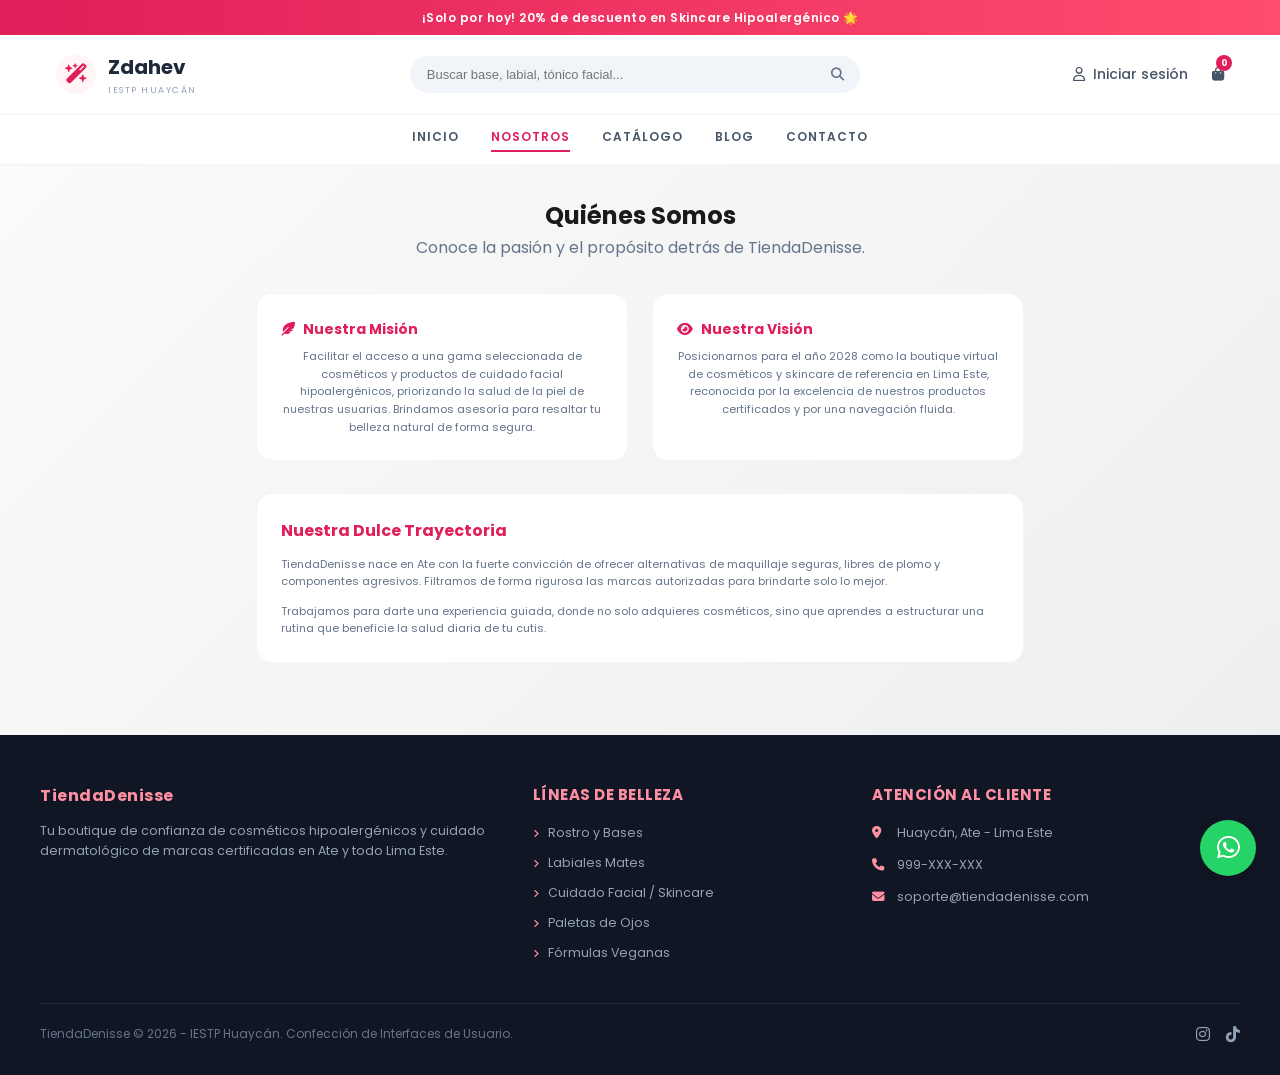
<file: nosotros.html>
<!DOCTYPE html>
<html lang="es">
<head>
    <meta charset="UTF-8">
    <meta name="viewport" content="width=device-width, initial-scale=1.0">
    <title>Nosotros | TiendaDenisse</title>
    <link rel="stylesheet" href="estilo.css">
    <link rel="stylesheet" href="https://cdnjs.cloudflare.com/ajax/libs/font-awesome/6.4.0/css/all.min.css">
</head>
<body>

    <div class="barra-promo">
        ¡Solo por hoy! 20% de descuento en Skincare Hipoalergénico 🌟
    </div>

    <header>
        <div class="cabecera-contenedor">
            <a href="index.html" class="logo-enlace">
                <div class="logo-icono"><i class="fa-solid fa-wand-magic-sparkles"></i></div>
                <div class="logo-texto">
                    <h1>Zdahev</h1>
                    <p>IESTP Huaycán</p>
                </div>
            </a>
            <div class="buscador-caja">
                <input type="text" placeholder="Buscar base, labial, tónico facial..." class="buscador-input">
                <button class="buscador-boton"><i class="fa-solid fa-magnifying-glass"></i></button>
            </div>
            <div class="cabecera-iconos">
                <div class="icono-usuario">
                    <i class="fa-regular fa-user"></i>
                    <span>Iniciar sesión</span>
                </div>
                <div class="icono-carrito">
                    <div class="carrito-badge">
                        <i class="fa-solid fa-bag-shopping"></i>
                        <span class="badge">0</span>
                    </div>
                </div>
            </div>
        </div>
        <nav class="menu-navegacion">
            <div class="menu-enlaces">
                <a href="index.html">Inicio</a>
                <a href="nosotros.html" class="activo">Nosotros</a>
                <a href="catalogo.html">Catálogo</a>
                <a href="blog.html">Blog</a>
                <a href="contacto.html">Contacto</a>
            </div>
        </nav>
    </header>

    <main class="contenedor-nosotros">
        <h2>Quiénes Somos</h2>
        <p style="color: #64748b; margin-bottom: 24px;">Conoce la pasión y el propósito detrás de TiendaDenisse.</p>

        <div class="nosotros-grid">
            <div class="tarjeta-info">
                <h3><i class="fa-solid fa-feather-pointed"></i> Nuestra Misión</h3>
                <p>Facilitar el acceso a una gama seleccionada de cosméticos y productos de cuidado facial hipoalergénicos, priorizando la salud de la piel de nuestras usuarias. Brindamos asesoría para resaltar tu belleza natural de forma segura.</p>
            </div>
            <div class="tarjeta-info">
                <h3><i class="fa-solid fa-eye"></i> Nuestra Visión</h3>
                <p>Posicionarnos para el año 2028 como la boutique virtual de cosméticos y skincare de referencia en Lima Este, reconocida por la excelencia de nuestros productos certificados y por una navegación fluida.</p>
            </div>
        </div>

        <div class="tarjeta-info" style="text-align: left; margin-bottom: 40px;">
            <h3 style="font-size: 16px; margin-bottom: 12px;">Nuestra Dulce Trayectoria</h3>
            <p style="margin-bottom: 12px;">TiendaDenisse nace en Ate con la fuerte convicción de ofrecer alternativas de maquillaje seguras, libres de plomo y componentes agresivos. Filtramos de forma rigurosa las marcas autorizadas para brindarte solo lo mejor.</p>
            <p>Trabajamos para darte una experiencia guiada, donde no solo adquieres cosméticos, sino que aprendes a estructurar una rutina que beneficie la salud diaria de tu cutis.</p>
        </div>
    </main>

    <!-- NUEVO FOOTER REORGANIZADO EN FILAS HORIZONTALES -->
    <!-- PIE DE PÁGINA CON SECCIÓN DE CATEGORÍAS CAMBIADA -->
    <footer class="footer-premium">
        <div class="footer-premium-contenedor">
            
            <div class="footer-columnas-grid">
                <!-- Columna 1: Branding y Propósito -->
                <div class="columna-beauty">
                    <h4 style="color: #ff8fa3; font-size: 16px; font-weight: 700; text-transform: none; margin-bottom: 12px;">TiendaDenisse</h4>
                    <p>Tu boutique de confianza de cosméticos hipoalergénicos y cuidado dermatológico de marcas certificadas en Ate y todo Lima Este.</p>
                </div>

                <!-- Columna 2: NUEVA INFORMACIÓN (Reemplaza al Mapa del Sitio) -->
                <div class="columna-beauty">
                    <h4>Líneas de Belleza</h4>
                    <ul>
                        <li><a href="catalogo.html"><i class="fa-solid fa-angle-right" style="font-size: 10px; margin-right: 6px; color: #ff8fa3;"></i> Rostro y Bases</a></li>
                        <li><a href="catalogo.html"><i class="fa-solid fa-angle-right" style="font-size: 10px; margin-right: 6px; color: #ff8fa3;"></i> Labiales Mates</a></li>
                        <li><a href="catalogo.html"><i class="fa-solid fa-angle-right" style="font-size: 10px; margin-right: 6px; color: #ff8fa3;"></i> Cuidado Facial / Skincare</a></li>
                        <li><a href="catalogo.html"><i class="fa-solid fa-angle-right" style="font-size: 10px; margin-right: 6px; color: #ff8fa3;"></i> Paletas de Ojos</a></li>
                        <li><a href="catalogo.html"><i class="fa-solid fa-angle-right" style="font-size: 10px; margin-right: 6px; color: #ff8fa3;"></i> Fórmulas Veganas</a></li>
                    </ul>
                </div>

                <!-- Columna 3: Información de Contacto Directo -->
                <div class="columna-beauty">
                    <h4>Atención al Cliente</h4>
                    <ul style="gap: 12px;">
                        <li><i class="fa-solid fa-location-dot" style="color: #ff8fa3; margin-right: 8px; width: 14px;"></i> Huaycán, Ate - Lima Este</li>
                        <li><i class="fa-solid fa-phone" style="color: #ff8fa3; margin-right: 8px; width: 14px;"></i> 999-XXX-XXX</li>
                        <li><i class="fa-solid fa-envelope" style="color: #ff8fa3; margin-right: 8px; width: 14px;"></i> soporte@tiendadenisse.com</li>
                    </ul>
                </div>
            </div>

            <!-- Fila Inferior Sutil -->
            <div class="footer-base-creditos">
                <span>TiendaDenisse © 2026 - IESTP Huaycán. Confección de Interfaces de Usuario.</span>
                <div class="redes-beauty-iconos">
                    <i class="fa-brands fa-instagram"></i>
                    <i class="fa-brands fa-tiktok"></i>
                </div>
            </div>

        </div>
    </footer>

    

    <!-- GLOBITO DE WHATSAPP FLOTANTE (Fijo en todas las pantallas) -->
    <a href="https://wa.me/51999999999" class="btn-whatsapp-flotante" target="_blank">
        <i class="fa-brands fa-whatsapp"></i>
    </a>

</body>
</html>
</file>
<file: estilo.css>
/* estilo.css */

/* Importación de fuente moderna desde Google Fonts */
@import url('https://fonts.googleapis.com/css2?family=Poppins:wght@300;400;500;600;700&display=swap');

/* Variables globales de color y estilo (Identidad Aruma) */
:root {
    --color-principal: #e01e5a; /* Fucsia */
    --color-secundario: #ff8fa3; /* Rosa pastel */
    --color-fondo-suave: #fff5f6; /* Crema/nude suave */
    --color-oscuro: #1e293b; /* Pizarra oscuro para textos */
    --color-gris-suave: #f1f5f9; /* Gris para cajas e inputs */
    --color-blanco: #ffffff;
    --fuente-base: 'Poppins', sans-serif;
    --sombra-suave: 0 4px 12px rgba(224, 30, 90, 0.05);
    --sombra-hover: 0 8px 24px rgba(224, 30, 90, 0.12);
}

/* Estilos Generales y Reseteo */
* {
    margin: 0;
    padding: 0;
    box-shadow: none;
    box-sizing: border-box;
}

body {
    font-family: var(--fuente-base);
    background-color: #fafaf9;
    color: var(--color-oscuro);
    line-height: 1.6;
    
    /* SOLUCIÓN AL ESPACIO BLANCO INFERIOR */
    min-height: 100vh;
    display: flex;
    flex-direction: column;
}
main {
    max-width: 1200px;
    margin: 0 auto;
    padding: 32px 16px;
    flex: 1; /* Esto hace que ocupe todo el espacio disponible */
}
/* Barra de Promociones Superior */
.barra-promo {
    background: linear-gradient(90deg, var(--color-principal), #ff4d6d);
    color: var(--color-blanco);
    text-align: center;
    padding: 8px 16px;
    font-size: 12px;
    font-weight: 600;
    letter-spacing: 0.5px;
}

/* Cabecera Principal (Header Sticky) */
header {
    background-color: var(--color-blanco);
    border-bottom: 1px solid var(--color-gris-suave);
    position: sticky;
    top: 0;
    z-index: 100;
}

.cabecera-contenedor {
    max-width: 1200px;
    margin: 0 auto;
    padding: 16px;
    display: flex;
    flex-wrap: wrap;
    align-items: center;
    justify-content: space-between;
    gap: 16px;
}

/* Identidad Visual del Logo */
.logo-enlace {
    display: flex;
    align-items: center;
    gap: 12px;
    text-decoration: none;
}

.logo-icono {
    width: 40px;
    height: 40px;
    background-color: var(--color-fondo-suave);
    border-radius: 50%;
    display: flex;
    align-items: center;
    justify-content: center;
    color: var(--color-principal);
    font-size: 20px;
}

.logo-texto h1 {
    font-size: 20px;
    font-weight: 700;
    color: var(--color-oscuro);
}

.logo-texto span {
    color: var(--color-principal);
}

.logo-texto p {
    font-size: 9px;
    color: #94a3b8;
    text-transform: uppercase;
    letter-spacing: 1.5px;
}

/* Barra de Búsqueda Principal */
.buscador-caja {
    position: relative;
    width: 100%;
    max-width: 450px;
}

.buscador-input {
    width: 100%;
    padding: 10px 48px 10px 16px;
    background-color: var(--color-gris-suave);
    border: 1px solid transparent;
    border-radius: 9999px;
    font-size: 13px;
    outline: none;
    transition: all 0.3s;
}

.buscador-input:focus {
    background-color: var(--color-blanco);
    border-color: var(--color-secundario);
}

.buscador-boton {
    position: absolute;
    right: 16px;
    top: 50%;
    transform: translateY(-50%);
    background: none;
    border: none;
    color: #64748b;
    cursor: pointer;
}

.buscador-boton:hover {
    color: var(--color-principal);
}

/* Área de Iconos de Cuenta y Carrito */
.cabecera-iconos {
    display: flex;
    align-items: center;
    gap: 24px;
}

.icono-usuario, .icono-carrito {
    display: flex;
    align-items: center;
    gap: 8px;
    color: #475569;
    cursor: pointer;
    text-decoration: none;
    font-size: 14px;
    font-weight: 500;
}

.icono-usuario:hover, .icono-carrito:hover {
    color: var(--color-principal);
}

.carrito-badge {
    position: relative;
}

.badge {
    position: absolute;
    top: -8px;
    right: -8px;
    background-color: var(--color-principal);
    color: var(--color-blanco);
    font-size: 9px;
    font-weight: bold;
    width: 16px;
    height: 16px;
    border-radius: 50%;
    display: flex;
    align-items: center;
    justify-content: center;
}

/* Menú de Navegación de la Web */
.menu-navegacion {
    background-color: var(--color-blanco);
    border-top: 1px solid var(--color-gris-suave);
}

.menu-enlaces {
    max-width: 1200px;
    margin: 0 auto;
    padding: 12px 16px;
    display: flex;
    gap: 32px;
    justify-content: center;
    overflow-x: auto;
    white-space: nowrap;
}

.menu-enlaces a {
    text-decoration: none;
    color: #475569;
    font-size: 12px;
    font-weight: 600;
    text-transform: uppercase;
    letter-spacing: 1px;
    padding-bottom: 4px;
    transition: color 0.3s;
}

.menu-enlaces a:hover, .menu-enlaces a.activo {
    color: var(--color-principal);
    border-bottom: 2px solid var(--color-principal);
}

/* Contenedor Semántico Central */

/* Distribución de Banners en Inicio */
.banner-grid {
    display: grid;
    grid-template-columns: 1fr;
    gap: 16px;
    margin-bottom: 40px;
}

@media (min-width: 992px) {
    .banner-grid {
        grid-template-columns: 2fr 1fr;
    }
}

.banner-grande {
    /* AQUÍ PONES LA RUTA DE TU IMAGEN */
    background-image: linear-gradient(135deg, rgba(255, 240, 242, 0.4) 0%, rgba(15, 23, 42, 0.85) 100%), url(maquillaje.png);
    
    background-size: cover;
    background-position: center;
    border: 1px solid #ffd0d6;
    border-radius: 24px;
    padding: 40px;
    display: flex;
    flex-direction: column;
    justify-content: space-between;
    min-height: 350px;
    position: relative;
}

/* Modificamos los textos internos para que pasen a color blanco y resalten sobre la foto */
.banner-grande h2 {
    font-size: 32px;
    font-weight: 800;
    color: #ffffff !important; /* Texto blanco */
    line-height: 1.1;
    margin-bottom: 8px;
    text-shadow: 0 2px 4px rgba(0, 0, 0, 0.3); /* Sombra para que se lea mejor */
}

.banner-grande p {
    font-size: 14px;
    color: #f1f5f9 !important; /* Texto gris muy claro */
    max-width: 380px;
    margin-bottom: 24px;
    text-shadow: 0 1px 3px rgba(0, 0, 0, 0.3);
}

.tag-nuevo {
    background-color: var(--color-principal);
    color: var(--color-blanco);
    font-size: 10px;
    font-weight: 700;
    text-transform: uppercase;
    letter-spacing: 1px;
    padding: 4px 12px;
    border-radius: 999px;
    align-self: flex-start;
    margin-bottom: 12px;
}

.banner-grande h2 {
    font-size: 32px;
    font-weight: 800;
    color: var(--color-oscuro);
    line-height: 1.1;
    margin-bottom: 8px;
}

.banner-grande p {
    font-size: 14px;
    color: #475569;
    max-width: 380px;
    margin-bottom: 24px;
}

.boton-comprar {
    display: inline-block;
    background-color: var(--color-oscuro);
    color: var(--color-blanco);
    font-size: 12px;
    font-weight: 700;
    text-decoration: none;
    text-transform: uppercase;
    letter-spacing: 1px;
    padding: 12px 28px;
    border-radius: 9999px;
    transition: background-color 0.3s;
}

.boton-comprar:hover {
    background-color: var(--color-principal);
}

.banners-columna {
    display: flex;
    flex-direction: column;
    gap: 16px;
}

.banner-mini {
    border-radius: 24px;
    padding: 24px;
    height: 167px;
    display: flex;
    flex-direction: column;
    justify-content: space-between;
}

.banner-mini.rosa {
    background: linear-gradient(90deg, #ff4d6d, #ff8fa3);
    color: var(--color-blanco);
}

.banner-mini.oscuro {
    background-color: var(--color-oscuro);
    color: var(--color-blanco);
}

.banner-mini h3 {
    font-size: 18px;
    font-weight: 700;
}

.banner-mini p {
    font-size: 12px;
    opacity: 0.9;
}

.banner-mini a {
    color: var(--color-blanco);
    font-size: 12px;
    font-weight: 700;
    text-transform: uppercase;
    text-decoration: underline;
}

.banner-mini.oscuro a {
    color: var(--color-secundario);
}

/* Tarjetas Informativas Secundarias */
.columnas-info {
    display: grid;
    grid-template-columns: 1fr;
    gap: 16px;
    margin-bottom: 40px;
}

@media (min-width: 768px) {
    .columnas-info {
        grid-template-columns: 1fr 1fr;
    }
}

.tarjeta-info {
    background-color: var(--color-blanco);
    border: 1px solid var(--color-gris-suave);
    padding: 24px;
    border-radius: 16px;
}

.tarjeta-info h3 {
    color: var(--color-principal);
    font-size: 14px;
    font-weight: 700;
    display: flex;
    align-items: center;
    gap: 8px;
    margin-bottom: 8px;
}

.tarjeta-info p {
    font-size: 11px;
    color: #64748b;
}

/* Indicadores de Títulos de Sección */
.seccion-titulo {
    font-size: 20px;
    font-weight: 700;
    margin-bottom: 24px;
    display: flex;
    align-items: center;
    gap: 8px;
}

.seccion-titulo span {
    width: 4px;
    height: 24px;
    background-color: var(--color-principal);
    border-radius: 2px;
}

/* Grilla del Catálogo de Productos (3x3 en Desktop) */
/* ========================================================
   DISEÑO ALINEADO Y COMPACTO DE TARJETAS DE PRODUCTOS
   ======================================================== */

.grid-productos {
    display: grid;
    grid-template-columns: repeat(2, 1fr);
    gap: 16px;
}

@media (min-width: 768px) {
    .grid-productos {
        grid-template-columns: repeat(3, 1fr); /* 3 columnas perfectas en desktop */
    }
}

.tarjeta-producto {
    background-color: var(--color-blanco);
    border: 1px solid var(--color-gris-suave);
    border-radius: 16px;
    padding: 16px;
    display: flex;
    flex-direction: column;
    justify-content: space-between;
    height: 400px; /* ALTURA FIJA: Evita que las tarjetas se estiren verticalmente */
    transition: transform 0.3s, box-shadow 0.3s;
}

.tarjeta-producto:hover {
    transform: translateY(-4px);
    box-shadow: var(--sombra-hover);
}

.producto-imagen {
    width: 100%;
    height: 200px; /* ALTURA FIJA DE IMAGEN: Forzar a que todas las fotos ocupen el mismo espacio */
    background-color: #f8fafc; /* Fondo suave para resaltar los envases */
    border-radius: 12px;
    display: flex;
    align-items: center;
    justify-content: center;
    margin-bottom: 12px;
    overflow: hidden; /* Corta cualquier desborde extraño */
}

.producto-imagen img {
    max-width: 100%;
    max-height: 100%;
    width: auto;
    height: auto;
    object-fit: contain; /* Encaja la botella/tubo perfectamente sin deformar ni estirar */
    padding: 12px; /* Margen interno para que el producto respire */
}

.producto-marca {
    font-size: 9px;
    color: #94a3b8;
    text-transform: uppercase;
    font-weight: 700;
    display: block;
}

.producto-nombre {
    font-size: 12px;
    font-weight: 600;
    color: var(--color-oscuro);
    margin-top: 2px;
    display: -webkit-box;
    -webkit-line-clamp: 2; /* Limita el texto a máximo 2 líneas */
    -webkit-box-orient: vertical;
    overflow: hidden;
    height: 36px; /* Altura constante para que el precio no se mueva de su lugar */
}

.precio-caja {
    display: flex;
    align-items: center;
    gap: 8px;
    margin-top: 6px;
}

.precio-actual {
    font-size: 14px;
    font-weight: 700;
    color: var(--color-principal);
}

.boton-carrito {
    width: 100%;
    background-color: var(--color-oscuro);
    color: var(--color-blanco);
    border: none;
    border-radius: 12px;
    padding: 10px;
    font-size: 11px;
    font-weight: 700;
    cursor: pointer;
    margin-top: auto; /* Empuja el botón al fondo de la tarjeta */
    transition: background-color 0.3s;
}

.boton-carrito:hover {
    background-color: var(--color-principal);
}
/* Flexbox del Catálogo Completo */
.catalogo-flex {
    display: flex;
    flex-direction: column;
    gap: 24px;
}

@media (min-width: 992px) {
    .catalogo-flex {
        flex-direction: row;
    }
}

.filtro-lateral {
    width: 100%;
    background-color: var(--color-blanco);
    border: 1px solid var(--color-gris-suave);
    padding: 24px;
    border-radius: 16px;
    height: fit-content;
}

@media (min-width: 992px) {
    .filtro-lateral {
        width: 250px;
    }
}

.filtro-lateral h3 {
    font-size: 14px;
    font-weight: 700;
    border-bottom: 1px solid var(--color-gris-suave);
    padding-bottom: 12px;
    margin-bottom: 16px;
}

.filtro-opcion {
    display: flex;
    align-items: center;
    gap: 8px;
    font-size: 12px;
    margin-bottom: 12px;
    cursor: pointer;
}

/* Grilla del Blog Ampliado (3x2 en Desktop) */
.grid-blog {
    display: grid;
    grid-template-columns: 1fr;
    gap: 24px;
}

@media (min-width: 768px) {
    .grid-blog {
        grid-template-columns: repeat(3, 1fr);
    }
}

.tarjeta-blog {
    background-color: var(--color-blanco);
    border: 1px solid var(--color-gris-suave);
    border-radius: 16px;
    padding: 24px;
    display: flex;
    flex-direction: column;
    justify-content: space-between;
    transition: box-shadow 0.3s;
}

.tarjeta-blog:hover {
    box-shadow: var(--sombra-hover);
}

/* Estructura del Contenedor de Nosotros */
.contenedor-nosotros {
    max-width: 800px;
    margin: 0 auto;
    text-align: center;
}

.nosotros-grid {
    display: grid;
    grid-template-columns: 1fr;
    gap: 24px;
    margin: 32px 0;
}

@media (min-width: 768px) {
    .nosotros-grid {
        grid-template-columns: 1fr 1fr;
    }
}

/* ========================================================
   REESTRUCTURACIÓN DE CONTACTO POR FILAS (DISEÑO EXCLUSIVO)
   ======================================================== */

.seccion-contacto-pila {
    max-width: 900px;
    margin: 0 auto;
    display: flex;
    flex-direction: column;
    gap: 32px;
    margin-top: 24px;
}

.canales-contacto-linea {
    display: grid;
    grid-template-columns: 1fr;
    gap: 16px;
}

@media (min-width: 768px) {
    .canales-contacto-linea {
        grid-template-columns: 1fr 1fr;
    }
}

.formulario-ancho-completo {
    background-color: var(--color-blanco);
    border: 1px solid var(--color-gris-suave);
    padding: 32px;
    border-radius: 24px;
    box-shadow: var(--sombra-suave);
    width: 100%;
}

.formulario-inputs-grid {
    display: grid;
    grid-template-columns: 1fr;
    gap: 16px;
    margin-bottom: 16px;
}

@media (min-width: 768px) {
    .formulario-inputs-grid {
        grid-template-columns: 1fr 1fr;
    }
}

.formulario-grupo {
    margin-bottom: 16px;
}

.formulario-grupo label {
    font-size: 10px;
    font-weight: 700;
    text-transform: uppercase;
    color: #64748b;
}

.formulario-input, .formulario-textarea {
    width: 100%;
    background-color: var(--color-gris-suave);
    border: 1px solid transparent;
    padding: 12px;
    font-size: 12px;
    border-radius: 12px;
    outline: none;
    margin-top: 4px;
    transition: all 0.3s;
}

.formulario-input:focus, .formulario-textarea:focus {
    background-color: var(--color-blanco);
    border-color: var(--color-principal);
}

.boton-whatsapp {
    width: 100%;
    background-color: #059669;
    color: var(--color-blanco);
    border: none;
    border-radius: 12px;
    padding: 14px;
    font-size: 12px;
    font-weight: 700;
    cursor: pointer;
    display: flex;
    align-items: center;
    justify-content: center;
    gap: 8px;
    transition: background-color 0.3s;
}

.boton-whatsapp:hover {
    background-color: #047857;
}

.mapa-caja {
    border: 1px solid var(--color-gris-suave);
    background-color: var(--color-blanco);
    padding: 16px;
    border-radius: 24px;
}

.mapa-simulador {
    background-color: var(--color-gris-suave);
    border: 1px solid #e2e8f0;
    border-radius: 16px;
    padding: 24px;
    height: 120px;
    display: flex;
    flex-direction: column;
    align-items: center;
    justify-content: center;
    text-align: center;
    font-size: 11px;
    color: #64748b;
}

/* ========================================================
   REDISEÑO PREMIUM MINIMALISTA PARA EL FOOTER (TIENDADENISSE)
   ======================================================== */

.footer-premium {
    background-color: #111625 !important; /* Gris oscuro profundo tecnológico/estético */
    color: #ffffff !important;
    padding: 48px 24px 32px;
    border: none !important;
}

.footer-premium-contenedor {
    max-width: 1200px;
    margin: 0 auto;
    display: flex;
    flex-direction: column;
    gap: 40px;
}

/* Grilla principal de 3 columnas bien espaciadas */
.footer-columnas-grid {
    display: grid;
    grid-template-columns: 1fr;
    gap: 32px;
}

@media (min-width: 768px) {
    .footer-columnas-grid {
        grid-template-columns: 1.5fr 1fr 1.2fr; /* Estructura asimétrica limpia */
    }
}

.columna-beauty h4 {
    color: #ff8fa3 !important; /* Tono rosa pastel suave de Aruma */
    font-size: 15px;
    font-weight: 700;
    margin-bottom: 16px;
    text-transform: uppercase;
    letter-spacing: 0.5px;
}

.columna-beauty p, .columna-beauty li {
    font-size: 12.5px;
    color: #94a3b8 !important; /* Texto gris claro para excelente lectura */
    line-height: 1.6;
}

.columna-beauty ul {
    list-style: none;
    display: flex;
    flex-direction: column;
    gap: 10px;
}

.columna-beauty ul a {
    color: #94a3b8 !important;
    text-decoration: none;
    transition: color 0.3s;
}

.columna-beauty ul a:hover {
    color: #ff8fa3 !important;
}

/* Bloque inferior de créditos */
.footer-base-creditos {
    border-top: 1px solid #1e293b !important; /* Línea muy sutil y delgada integrada al fondo */
    padding-top: 20px;
    display: flex;
    flex-direction: column;
    justify-content: space-between;
    align-items: center;
    gap: 16px;
    font-size: 12px;
    color: #64748b !important;
}

@media (min-width: 768px) {
    .footer-base-creditos {
        flex-direction: row;
    }
}

.redes-beauty-iconos {
    display: flex;
    gap: 16px;
    font-size: 16px;
    color: #94a3b8;
}

.redes-beauty-iconos i {
    cursor: pointer;
    transition: color 0.3s, transform 0.3s;
}

.redes-beauty-iconos i:hover {
    color: #ffffff;
    transform: translateY(-2px);
}
/* Componente Fijo: Globo Flotante de WhatsApp */
.btn-whatsapp-flotante {
    position: fixed;
    bottom: 24px;
    right: 24px;
    background-color: #25d366;
    color: #ffffff;
    width: 56px;
    height: 56px;
    border-radius: 50%;
    display: flex;
    align-items: center;
    justify-content: center;
    font-size: 26px;
    box-shadow: 0 4px 12px rgba(0, 0, 0, 0.15);
    z-index: 9999;
    text-decoration: none;
    transition: transform 0.3s;
}

.btn-whatsapp-flotante:hover {
    transform: scale(1.1);
}
.columna-beauty ul li font-bold {
    font-weight: 600;
    color: #ffffff;
}

/* Control del contenedor del mapa */
.mapa-caja {
    width: 100%;
    background-color: var(--color-blanco);
    border: 1px solid var(--color-gris-suave);
    padding: 16px;
    border-radius: 24px;
    box-shadow: var(--sombra-suave);
}

/* Contenedor interno del mapa interactivo */
.mapa-simulador {
    width: 100%;
    height: 300px; /* Altura ideal y estética para la sección */
    border-radius: 16px;
    overflow: hidden; /* Esto obliga al mapa a respetar las esquinas redondeadas */
    position: relative;
}

/* Hace que el mapa de Google ocupe el 100% de su contenedor sin desbordarse */
.mapa-simulador iframe {
    width: 100% !important;
    height: 100% !important;
    border: 0;
}
body {
    background: linear-gradient(135deg, #fdfbfb 0%, #ebedee 100%); /* Blanco a gris perlado */
    color: #1a1a1a;
    display: flex;
    flex-direction: column;
    min-height: 100vh;
}
</file>
